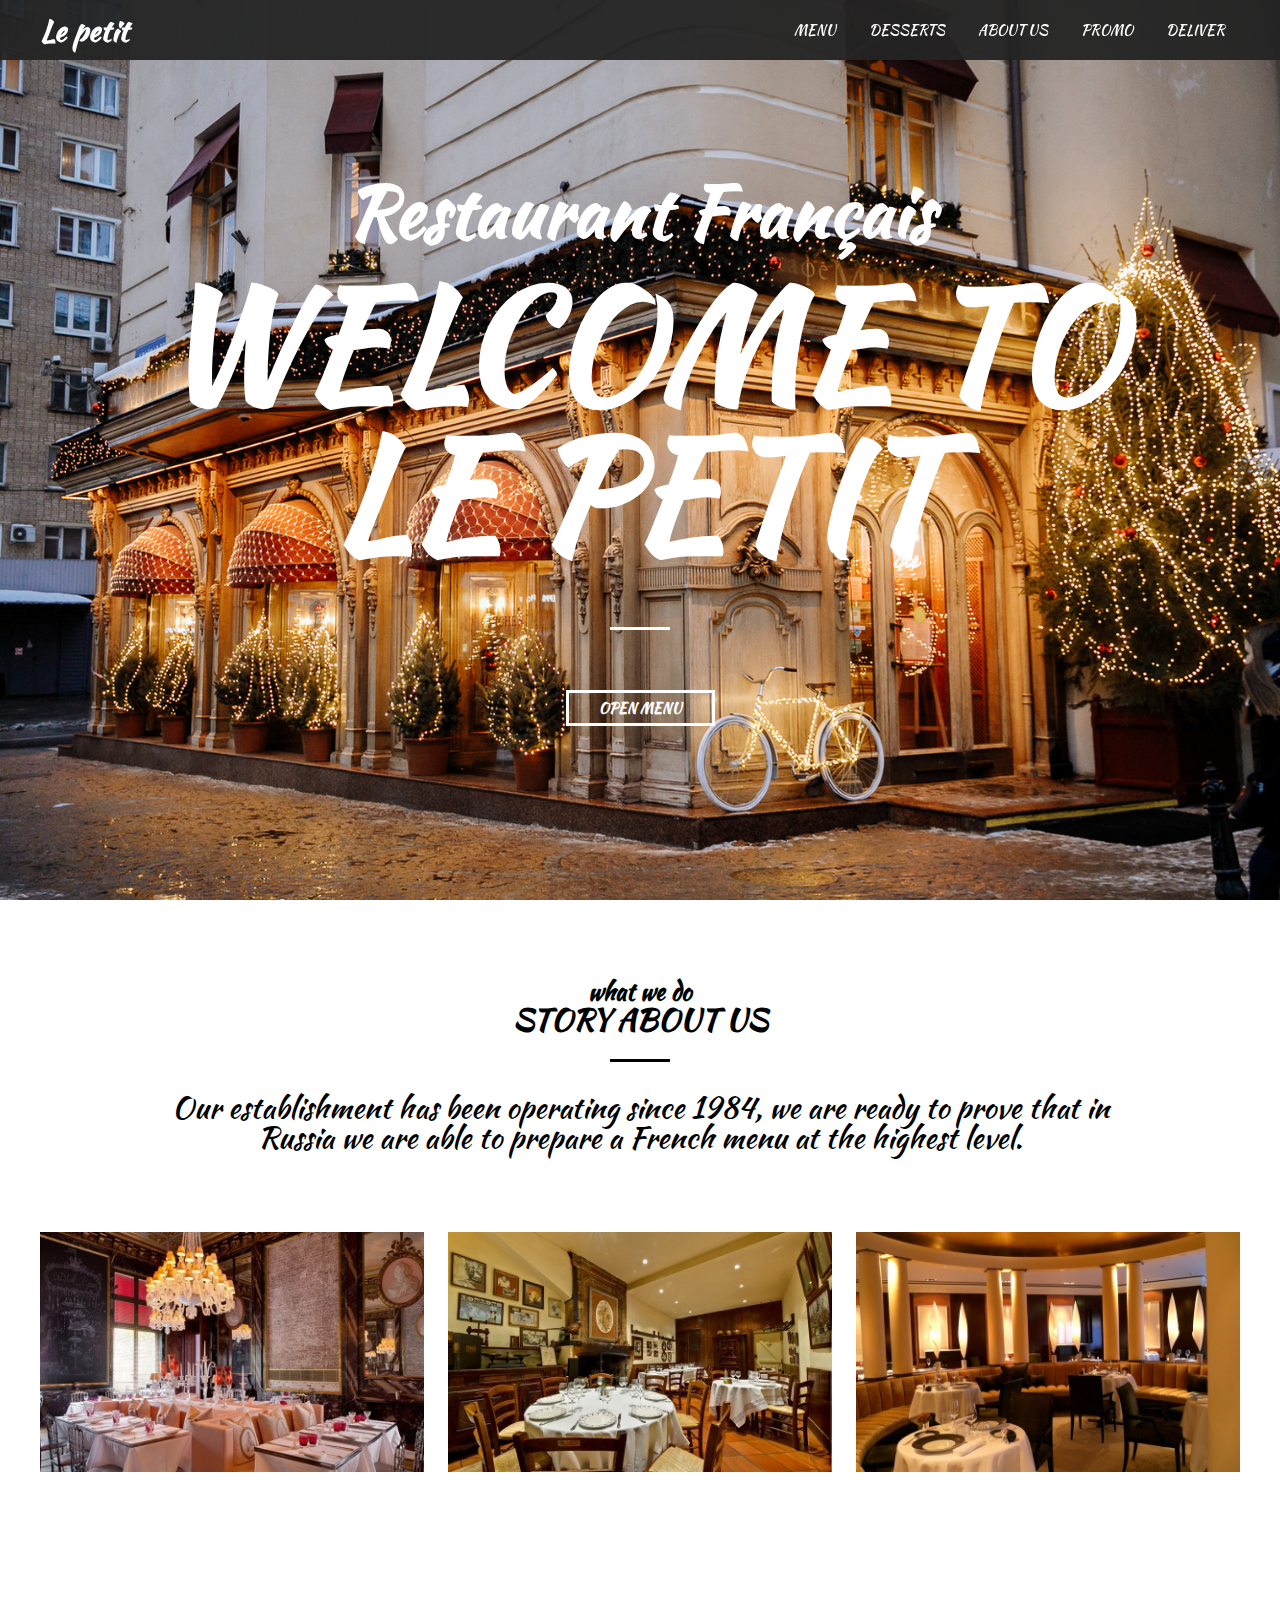
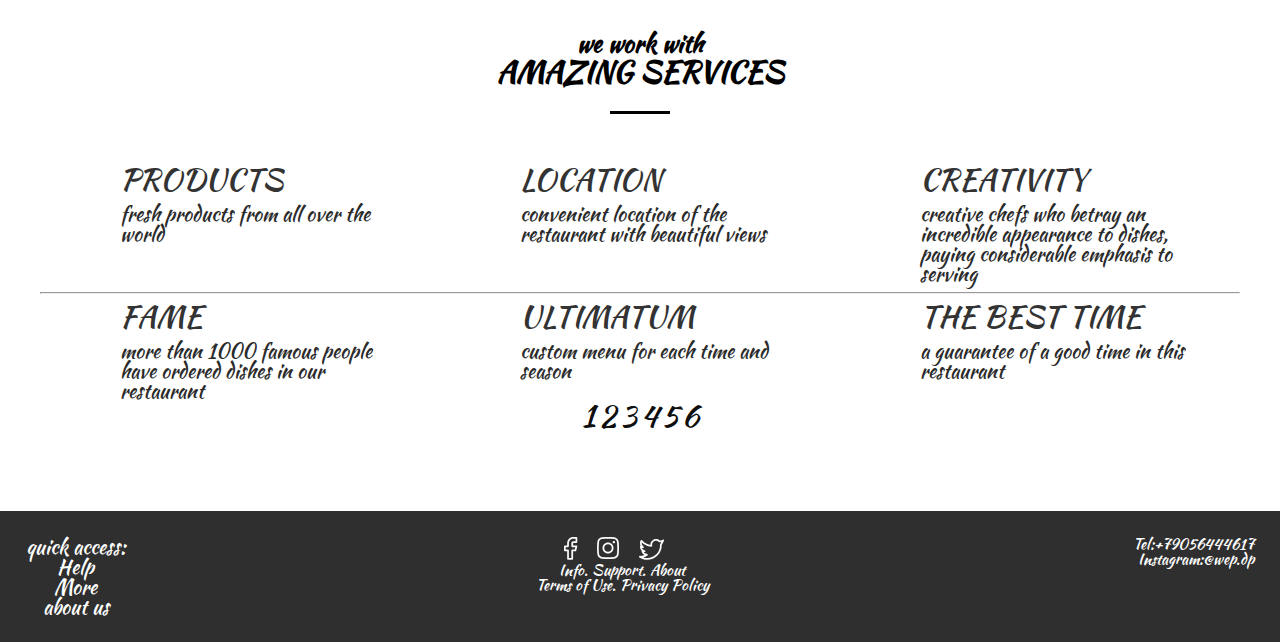
<file: index.html>
<!DOCTYPE html>
<html lang="en">

<head>
    <meta charset="UTF-8">
    <meta http-equiv="X-UA-Compatible" content="IE=edge">
    <meta name="viewport" content="width=device-width, initial-scale=1.0">
    <link rel="stylesheet" href="assets/css/style.css">
    <link href="https://fonts.googleapis.com/css2?family=Audiowide&family=DM+Mono&family=Kaushan+Script&display=swap"
        rel="stylesheet">
    <link rel="icon" href="assets/img/1.png" type="image/png" sizes="16x16">
    </link>
    <title>Le petit</title>
</head>

<body>

    <header class="header">
        <div class="container">
            <div class="header__inner">
                <a class="header__logo" href="index.html">Le petit</a>
                <nav class="nav">
                    <a class="nav__link" href="assets/2 list/list2.html">Menu</a>
                    <a class="nav__link" href="assets/3 list/list3.html">Desserts</a>
                    <a class="nav__link" href="#a1">About us</a>
                    <a class="nav__link" href="assets/5 list/list5.html">Promo</a>
                    <a class="nav__link" href="assets/6 list/list6.html">Deliver</a>
                </nav>
            </div>
        </div>
    </header>

    <div class="intro">
        <div class="container">
            <div class="intro__inner">
                <h2 class="intro__suptitle">Restaurant Français</h2>
                <h1 class="intro__title">welcome to Le petit</h1>
                <a class="btn" href="assets/2 list/list2.html">Open menu</a>
            </div>
        </div>
    </div>


    <section class="section" id="a1">
        <div class="container">

            <div class="section__header">
                <h3 class="section__suptitle">what we do</h3>
                <h2 class="section__title">story about us</h2>
                <div class="section_text">
                    <p>Our establishment has been operating since 1984, we are ready to prove that in Russia we are able
                        to prepare a French menu at the highest level.</p>
                </div>
            </div>
            <div class="about">
                <div class="about__item">
                    <div class="about__img background__1">
                        <img class="img__width" src="assets/img/img first list/3.jpg">
                    </div>
                    <div class="about__text">Français</div>
                </div>

                <div class="about__item">
                    <div class="about__img background__2">
                        <img class="img__width" src="assets/img/img first list/3.3.jpg">
                    </div>
                    <div class="about__text">Poland</div>
                </div>

                <div class="about__item">
                    <div class="about__img background__3">
                        <img class="img__width" src="assets/img/img first list/3.4.jpg">
                    </div>
                    <div class="about__text">Moscow</div>
                </div>
            </div>
        </div>
    </section>

    <script type="text/javascript" charset="utf-8" async
        src="https://api-maps.yandex.ru/services/constructor/1.0/js/?um=constructor%3A2cf1bc24a7b37ef13dcfccbd89580b5533dcd3e3be54fc84d2081146a85fd10a&amp;width=100%25&amp;height=488&amp;lang=ru_RU&amp;scroll=true"></script>




    <section class="section">
        <div class="container">

            <div class="section__header">
                <h3 class="section__suptitle">we work with</h3>
                <h2 class="section__title">amazing services</h2>
            </div>

            <div class="services">

                <div class="services__item">

                    <div class="services__title">Products</div>
                    <div class="services__text">fresh products from all over the world</div>
                </div>

                <div class="services__item">

                    <div class="services__title">Location</div>
                    <div class="services__text">convenient location of the restaurant with beautiful views</div>
                </div>
                <div class="services__item">

                    <div class="services__title">Creativity</div>
                    <div class="services__text">creative chefs who betray an incredible appearance to dishes, paying
                        considerable emphasis to serving</div>
                </div>
            </div>

            <hr>

            <div class="services">

                <div class="services__item">

                    <div class="services__title">Fame</div>
                    <div class="services__text">more than 1000 famous people have ordered dishes in our restaurant</div>
                </div>

                <div class="services__item">

                    <div class="services__title">Ultimatum</div>
                    <div class="services__text">custom menu for each time and season</div>
                </div>
                <div class="services__item">

                    <div class="services__title">The best time</div>
                    <div class="services__text">a guarantee of a good time in this restaurant</div>
                </div>
            </div>

            <div class="buttons_main">
                <a class="btn_main" href="../../index.html">1</a>
                <a class="btn_main" href="assets/2 list/list2.html">2</a>
                <a class="btn_main" href="assets/3 list/list3.html">3</a>
                <a class="btn_main" href="assets/4 list/list4.html">4</a>
                <a class="btn_main" href="assets/5 list/list5.html">5</a>
                <a class="btn_main" href="assets/6 list/list6.html">6</a>
            </div>

        </div>

    </section>


    <footer class="footer">
        <div class="footer__text">quick access:
            <div class="footer__dop__text">Help</div>
            <div class="footer__dop__text">More</div>
            <div class="footer__dop__text">about us</div>
        </div>
        <div class="footer__icons">
            <div class="footer__icons"><img src="assets/img/icons footer/Icon.svg" alt=""></div>
            <div class="footer__icons"><img src="assets/img/icons footer/Icon_1.svg" alt=""></div>
            <div class="footer__icons"><img src="assets/img/icons footer/Icon_2.svg" alt=""></div>
            <div class="footer__link">Info. Support. About</div>
            <div class="footer__link">Terms of Use. Privacy Policy</div>
        </div>
        <div class="footer__links">
            <div class="footer__links">Tel:+79056444617</div>
            <div class="footer__links">Instagram:@wep.dp</div>
        </div>

    </footer>



    <script src="add.js"></script>
</body>

</html>
</file>
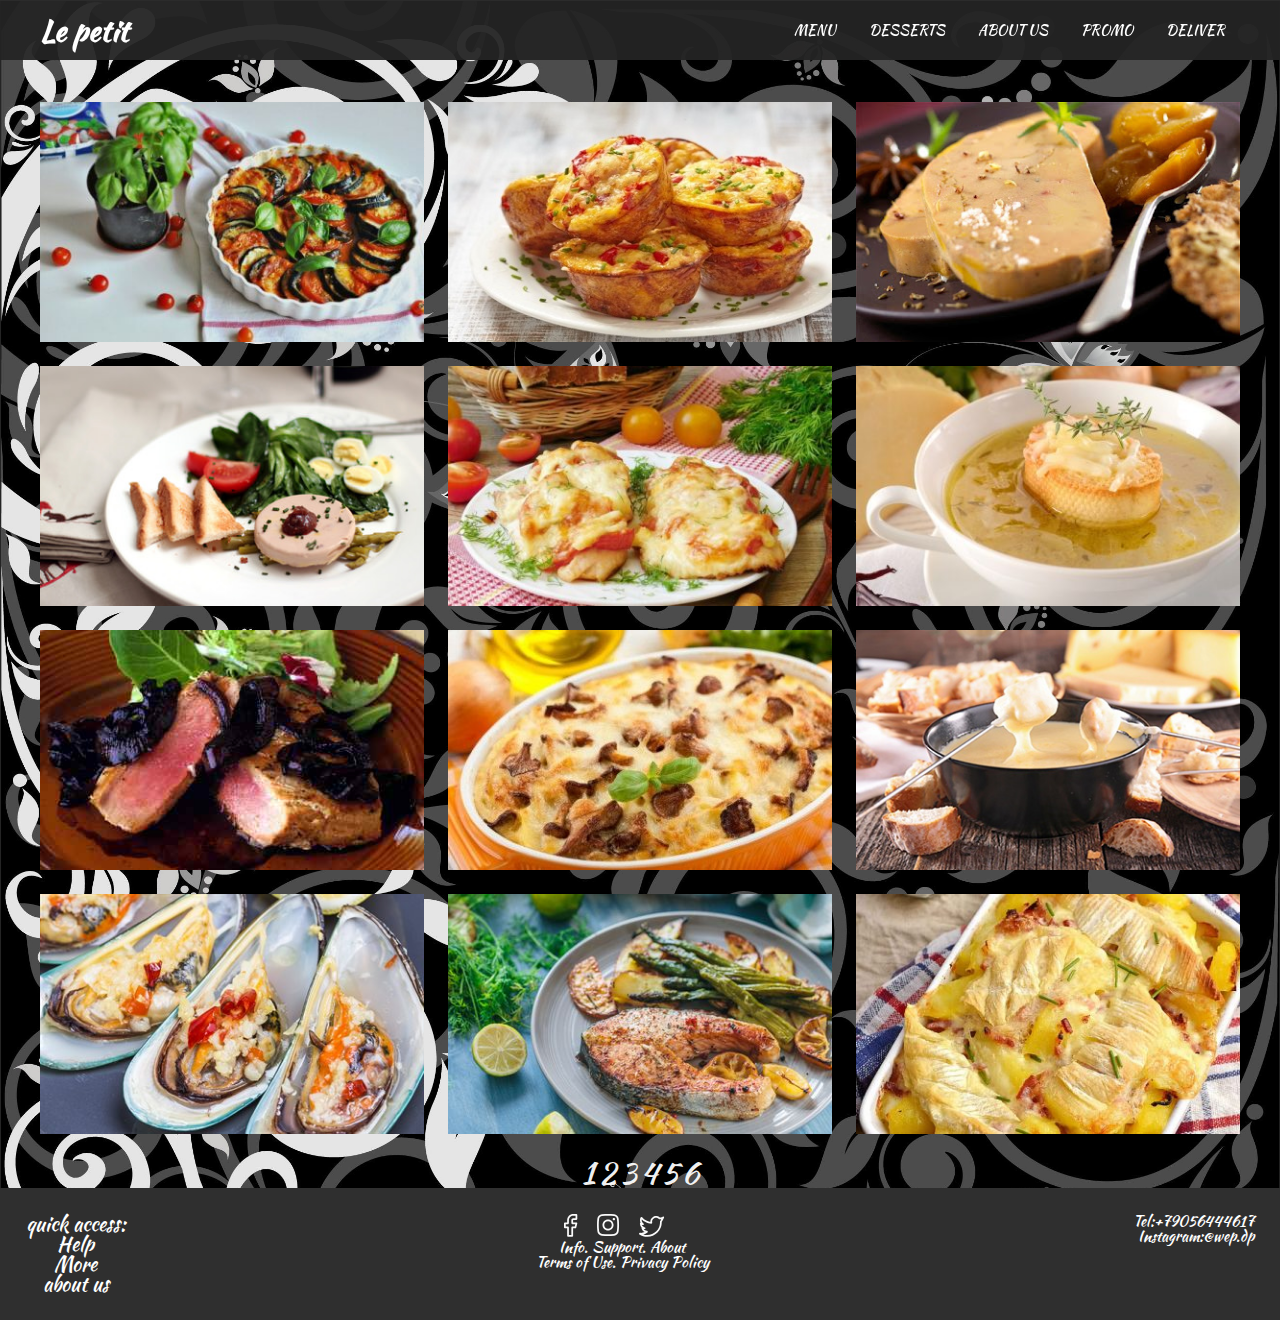
<file: assets/2 list/list2.html>
<!DOCTYPE html>
<html lang="en">

<head>
    <link rel="stylesheet" href="style.css">
    <meta charset="UTF-8">
    <meta http-equiv="X-UA-Compatible" content="IE=edge">
    <meta name="viewport" content="width=device-width, initial-scale=1.0">
    <title>Le petit</title>
    <link href="https://fonts.googleapis.com/css2?family=Audiowide&family=DM+Mono&family=Kaushan+Script&display=swap"
        rel="stylesheet">
</head>

<body>


    <header class="header">
        <div class="container">
            <div class="header__inner">
                <a class="header__logo" href="../../index.html">Le petit</a>
                <nav class="nav">
                    <a class="nav__link" href="../2 list/list2.html">Menu</a>
                    <a class="nav__link" href="../3 list/list3.html">Desserts</a>
                    <a class="nav__link" href="#">About us</a>
                    <a class="nav__link" href="../5 list/list5.html">Promo</a>
                    <a class="nav__link" href="../6 list/list6.html">Deliver</a>
                </nav>
            </div>
        </div>
    </header>




    <div class="intro__img">
        <div class="container">
            <div class="about">
                <div class="about__item">
                    <div class="about__img background__1">
                        <img class="img__width" src="img/menu/1.1.jpg">
                    </div>
                    <div class="about__text">Ratatuy 15$</div>
                </div>

                <div class="about__item">
                    <div class="about__img background__2">
                        <img class="img__width" src="img/menu/1.2.jpg">
                    </div>
                    <div class="about__text">Trotolette 20$</div>
                </div>

                <div class="about__item">
                    <div class="about__img background__3">
                        <img class="img__width" src="img/menu/1.3.jpg">
                    </div>
                    <div class="about__text">Fuagra 17$</div>
                </div>
            </div>
        </div>



        <div class="container">
            <div class="about">
                <div class="about__item">
                    <div class="about__img background__1">
                        <img class="img__width" src="img/menu/2.1.jpg">
                    </div>
                    <div class="about__text">A dish from the chef 25$</div>
                </div>

                <div class="about__item">
                    <div class="about__img background__2">
                        <img class="img__width" src="img/menu/2.2.jpg">
                    </div>
                    <div class="about__text">Pitsa 20$</div>
                </div>

                <div class="about__item">
                    <div class="about__img background__3">
                        <img class="img__width" src="img/menu/2.3.jpg">
                    </div>
                    <div class="about__text">Soup 10$</div>
                </div>
            </div>
        </div>



        <div class="container">
            <div class="about">
                <div class="about__item">
                    <div class="about__img background__1">
                        <img class="img__width" src="img/menu/3.1.jpg">
                    </div>
                    <div class="about__text">baked duck 30$</div>
                </div>

                <div class="about__item">
                    <div class="about__img background__2">
                        <img class="img__width" src="img/menu/3.2.jpg">
                    </div>
                    <div class="about__text">lasagna with mushrooms 40$</div>
                </div>

                <div class="about__item">
                    <div class="about__img background__3">
                        <img class="img__width" src="img/menu/3.3.jpg">
                    </div>
                    <div class="about__text">five cheeses with baguette 20$</div>
                </div>
            </div>
        </div>


        <div class="container">
            <div class="about">
                <div class="about__item">
                    <div class="about__img background__1">
                        <img class="img__width" src="img/menu/4.1.jpg">
                    </div>
                    <div class="about__text">baked oyster 15$</div>
                </div>

                <div class="about__item">
                    <div class="about__img background__2">
                        <img class="img__width" src="img/menu/4.2.jpg">
                    </div>
                    <div class="about__text">baked fish with asparagus 20$</div>
                </div>

                <div class="about__item">
                    <div class="about__img background__3">
                        <img class="img__width" src="img/menu/4.3.jpg">
                    </div>
                    <div class="about__text">baked fish with potatoes 17$</div>
                </div>
            </div>
            <div class="buttons">
                <a class="btn" href="../../index.html">1</a>
                <a class="btn" href="list2.html">2</a>
                <a class="btn" href="../3 list/list3.html">3</a>
                <a class="btn" href="../4 list/list4.html">4</a>
                <a class="btn" href="../5 list/list5.html">5</a>
                <a class="btn" href="../6 list/list6.html">6</a>
            </div>
        </div>


    </div>


    <footer class="footer">
        <div class="footer__text">quick access:
            <div class="footer__dop__text">Help</div>
            <div class="footer__dop__text">More</div>
            <div class="footer__dop__text">about us</div>
        </div>
        <div class="footer__icons">
            <div class="footer__icons"><img src="../img/icons footer/Icon.svg" alt=""></div>
            <div class="footer__icons"><img src="../img/icons footer/Icon_1.svg" alt=""></div>
            <div class="footer__icons"><img src="../img/icons footer/Icon_2.svg" alt=""></div>
            <div class="footer__link">Info. Support. About</div>
            <div class="footer__link">Terms of Use. Privacy Policy</div>
        </div>
        <div class="footer__links">
            <div class="footer__links">Tel:+79056444617</div>
            <div class="footer__links">Instagram:@wep.dp</div>
        </div>

    </footer>





































</body>

</html>
</file>
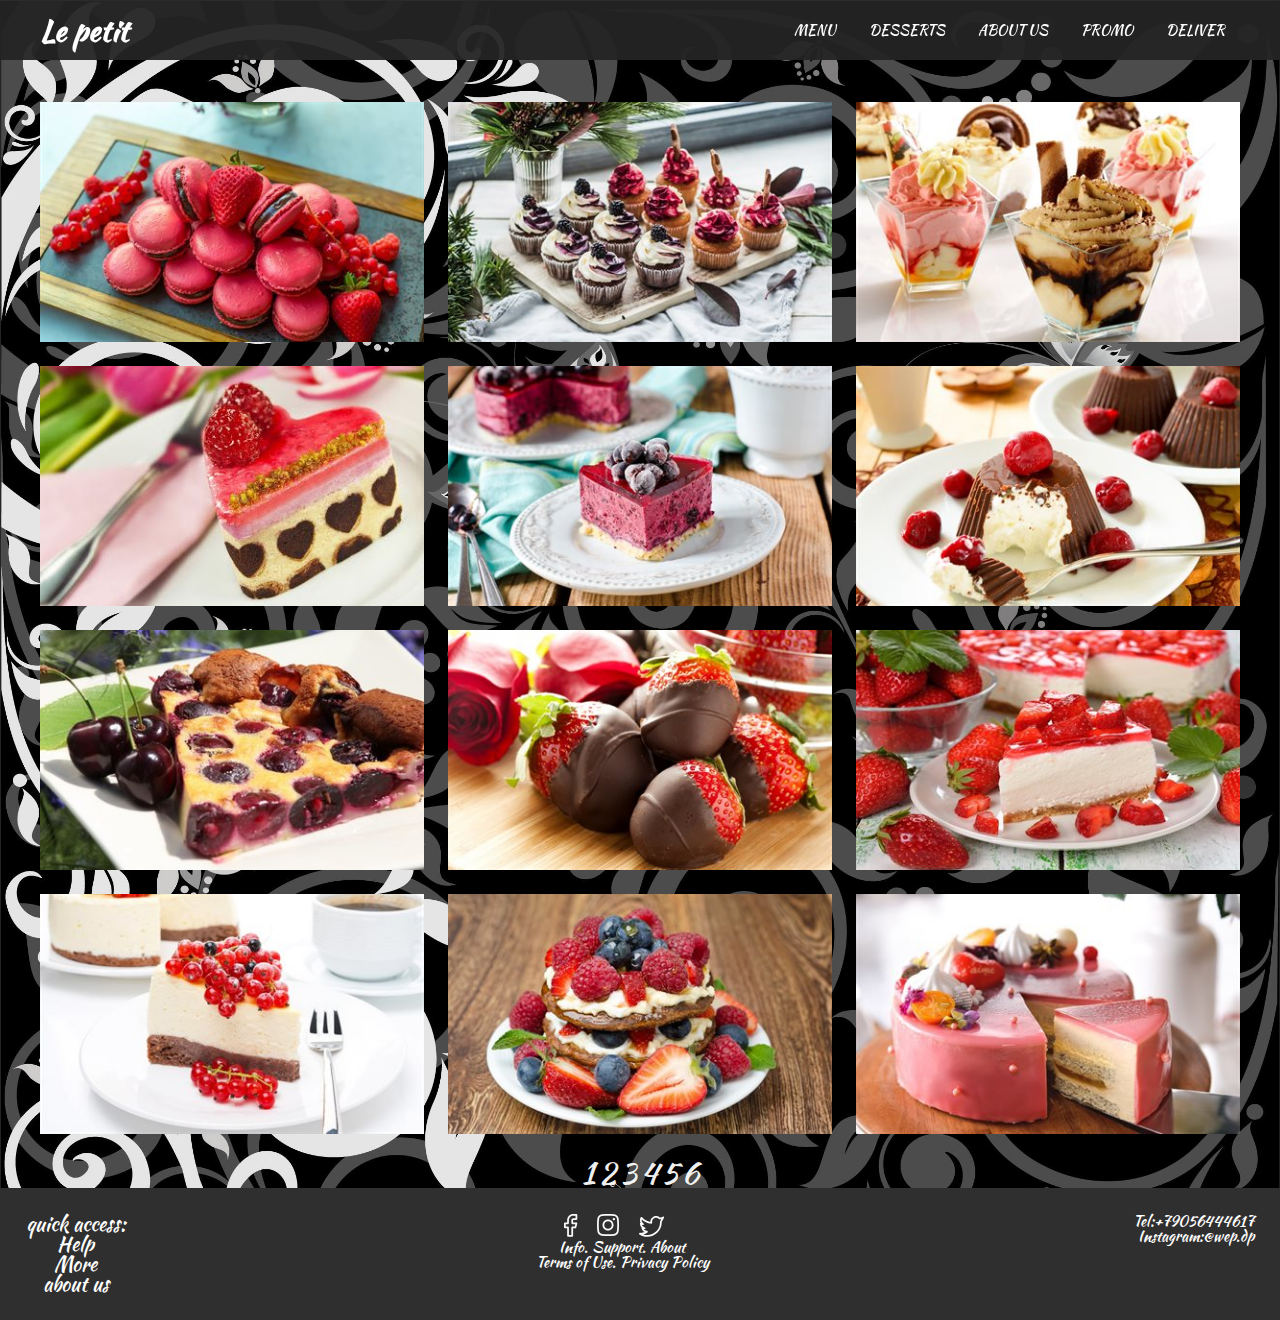
<file: assets/3 list/list3.html>
<!DOCTYPE html>
<html lang="en">

<head>
    <link rel="stylesheet" href="style.css">
    <meta charset="UTF-8">
    <meta http-equiv="X-UA-Compatible" content="IE=edge">
    <meta name="viewport" content="width=device-width, initial-scale=1.0">
    <title>Le petit</title>
    <link href="https://fonts.googleapis.com/css2?family=Audiowide&family=DM+Mono&family=Kaushan+Script&display=swap"
        rel="stylesheet">
</head>

<body>

    <header class="header">
        <div class="container">
            <div class="header__inner">
                <a class="header__logo" href="../../index.html">Le petit</a>
                <nav class="nav">
                    <a class="nav__link" href="../2 list/list2.html">Menu</a>
                    <a class="nav__link" href="list3.html">Desserts</a>
                    <a class="nav__link" href="#">About us</a>
                    <a class="nav__link" href="../5 list/list5.html">Promo</a>
                    <a class="nav__link" href="../6 list/list6.html">Deliver</a>
                </nav>
            </div>
        </div>
    </header>

    <div class="intro__img">
        <div class="container">
            <div class="about">
                <div class="about__item">
                    <div class="about__img background__1">
                        <img class="img__width" src="img/menu/1.1.jpg">
                    </div>
                    <div class="about__text">macaroons 5$</div>
                </div>

                <div class="about__item">
                    <div class="about__img background__2">
                        <img class="img__width" src="img/menu/1.2.jpg">
                    </div>
                    <div class="about__text">cupcakes 10$</div>
                </div>

                <div class="about__item">
                    <div class="about__img background__3">
                        <img class="img__width" src="img/menu/1.3.jpg">
                    </div>
                    <div class="about__text">ice cream 17$</div>
                </div>
            </div>
        </div>



        <div class="container">
            <div class="about">
                <div class="about__item">
                    <div class="about__img background__1">
                        <img class="img__width" src="img/menu/2.1.jpg">
                    </div>
                    <div class="about__text">mousse cake in the shape of a heart 50$</div>
                </div>

                <div class="about__item">
                    <div class="about__img background__2">
                        <img class="img__width" src="img/menu/2.2.jpg">
                    </div>
                    <div class="about__text">berry cake 25$</div>
                </div>

                <div class="about__item">
                    <div class="about__img background__3">
                        <img class="img__width" src="img/menu/2.3.jpg">
                    </div>
                    <div class="about__text">chocolate mousse cake 35$</div>
                </div>
            </div>
        </div>



        <div class="container">
            <div class="about">
                <div class="about__item">
                    <div class="about__img background__1">
                        <img class="img__width" src="img/menu/3.1.jpg">
                    </div>
                    <div class="about__text">cherry pie 20$</div>
                </div>

                <div class="about__item">
                    <div class="about__img background__2">
                        <img class="img__width" src="img/menu/3.2.jpg">
                    </div>
                    <div class="about__text">chocolate-covered strawberries 15$</div>
                </div>

                <div class="about__item">
                    <div class="about__img background__3">
                        <img class="img__width" src="img/menu/3.3.jpg">
                    </div>
                    <div class="about__text">mousse strawberry cake 40$</div>
                </div>
            </div>
        </div>


        <div class="container">
            <div class="about">
                <div class="about__item">
                    <div class="about__img background__1">
                        <img class="img__width" src="img/menu/4.1.jpg">
                    </div>
                    <div class="about__text">mousse cake with currants 40$</div>
                </div>

                <div class="about__item">
                    <div class="about__img background__2">
                        <img class="img__width" src="img/menu/4.2.jpg">
                    </div>
                    <div class="about__text">pancakes with berries 20$</div>
                </div>

                <div class="about__item">
                    <div class="about__img background__3">
                        <img class="img__width" src="img/menu/4.3.jpg">
                    </div>
                    <div class="about__text">cake from the chef 57$</div>
                </div>
            </div>
            <div class="buttons">
                <a class="btn" href="../../index.html">1</a>
                <a class="btn" href="../2 list/list2.html">2</a>
                <a class="btn" href="list3.html">3</a>
                <a class="btn" href="../4 list/list4.html">4</a>
                <a class="btn" href="../5 list/list5.html">5</a>
                <a class="btn" href="../6 list/list6.html">6</a>
            </div>
        </div>
    </div>
    <footer class="footer">
        <div class="footer__text">quick access:
            <div class="footer__dop__text">Help</div>
            <div class="footer__dop__text">More</div>
            <div class="footer__dop__text">about us</div>
        </div>
        <div class="footer__icons">
            <div class="footer__icons"><img src="../img/icons footer/Icon.svg" alt=""></div>
            <div class="footer__icons"><img src="../img/icons footer/Icon_1.svg" alt=""></div>
            <div class="footer__icons"><img src="../img/icons footer/Icon_2.svg" alt=""></div>
            <div class="footer__link">Info. Support. About</div>
            <div class="footer__link">Terms of Use. Privacy Policy</div>
        </div>
        <div class="footer__links">
            <div class="footer__links">Tel:+79056444617</div>
            <div class="footer__links">Instagram:@wep.dp</div>
        </div>

    </footer>
</file>
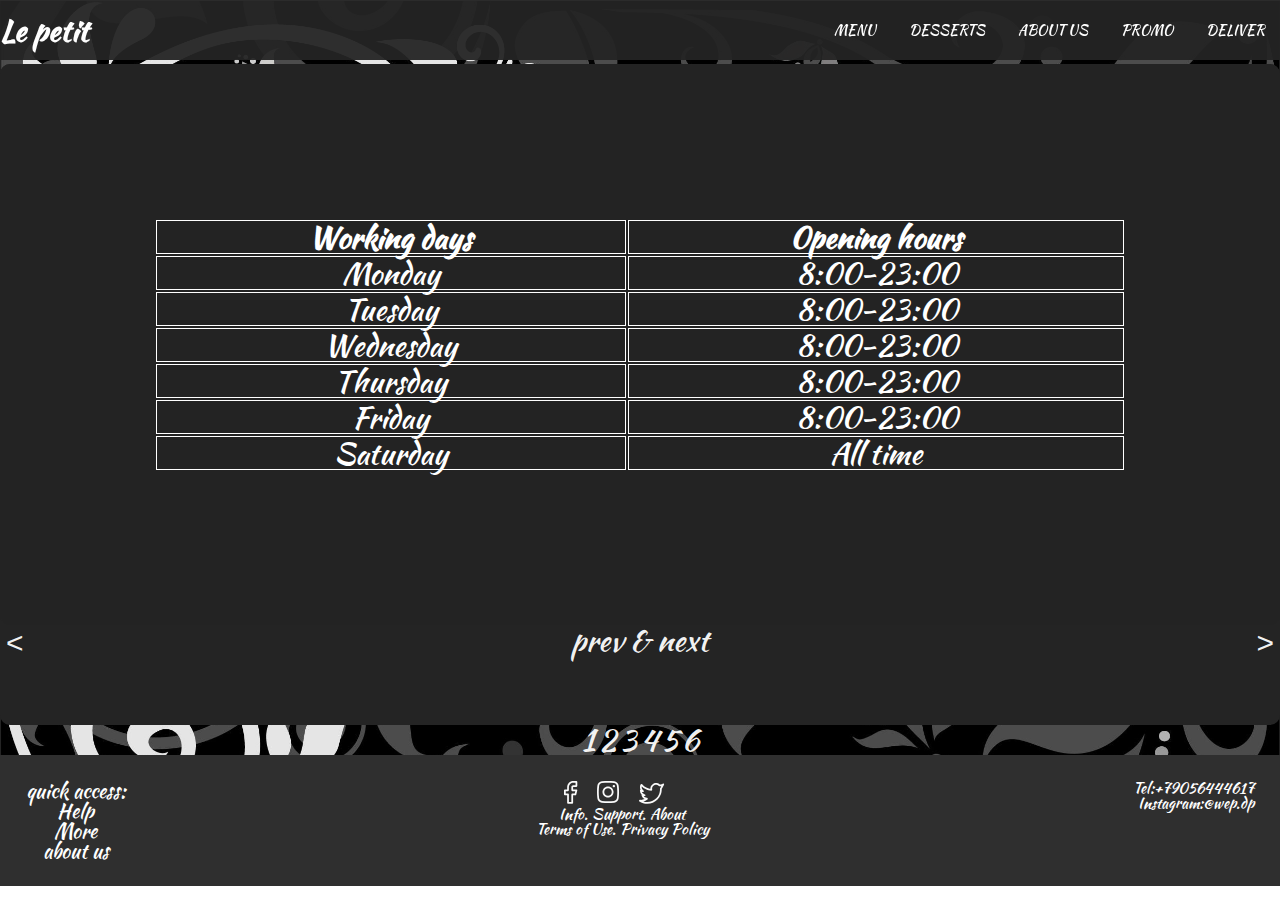
<file: assets/4 list/list4.html>
<!DOCTYPE html>
<html lang="en">

<head>
    <meta charset="UTF-8">
    <meta http-equiv="X-UA-Compatible" content="IE=edge">
    <meta name="viewport" content="width=device-width, initial-scale=1.0">
    <link rel="stylesheet" href="style.css">
    <link href="https://fonts.googleapis.com/css2?family=Audiowide&family=DM+Mono&family=Kaushan+Script&display=swap"
        rel="stylesheet">
    <link rel="icon" href="assets/img/1.png" type="image/png" sizes="16x16">
    </link>
    <title>Le petit</title>
</head>

<body>

    <header class="header">
        <div class="container">
            <div class="header__inner">
                <a class="header__logo" href="index.html">Le petit</a>
                <nav class="nav">
                    <a class="nav__link" href="../2 list/list2.html">Menu</a>
                    <a class="nav__link" href="../3 list/list3.html">Desserts</a>
                    <a class="nav__link" href="#a1">About us</a>
                    <a class="nav__link" href="../5 list/list5.html">Promo</a>
                    <a class="nav__link" href="../6 list/list6.html">Deliver</a>
                </nav>
            </div>
        </div>
    </header>

    <div class="intro__img">
        <div class="container padding">
            <div class="wrapper">
                <div class="slider-container">
                    <div class="slider-track">
                        <div class="slider-item">
                            <div class="table-info">
                                <table class="table">
                                    <tr>
                                        <th class="table-text">Working days</th>
                                        <th class="table-text">0pening hours</th>
                                    </tr>
                                    <tr>
                                        <td class="table-text">Monday</td>
                                        <td class="table-text">8:00-23:00</td>
                                    </tr>
                                    <tr>
                                        <td class="table-text">Tuesday</td>
                                        <td class="table-text">8:00-23:00</td>
                                    </tr>
                                    <tr>
                                        <td class="table-text">Wednesday</td>
                                        <td class="table-text">8:00-23:00</td>
                                    </tr>
                                    <tr>
                                        <td class="table-text">Thursday</td>
                                        <td class="table-text">8:00-23:00</td>
                                    </tr>
                                    <tr>
                                        <td class="table-text">Friday</td>
                                        <td class="table-text">8:00-23:00</td>
                                    </tr>
                                    <tr>
                                        <td class="table-text">Saturday</td>
                                        <td class="table-text">All time</td>
                                    </tr>
                                </table>
                            </div>
                        </div>
                        <div class="slider-item">
                            <div class="table-info">
                                <table class="table">
                                    <tr>
                                        <th class="table-text">Daily menu</th>
                                        <th class="table-text">Evening menu</th>
                                    </tr>
                                    <tr>
                                        <td class="table-text">8:00-12:00</td>
                                        <td class="table-text">12:00-23:00</td>
                                    </tr>
                                    <tr>
                                        <td class="table-text">8:00-12:00</td>
                                        <td class="table-text">12:00-23:00</td>
                                    </tr>
                                    <tr>
                                        <td class="table-text">8:00-12:00</td>
                                        <td class="table-text">12:00-23:00</td>
                                    </tr>
                                    <tr>
                                        <td class="table-text">8:00-12:00</td>
                                        <td class="table-text">12:00-23:00</td>
                                    </tr>
                                    <tr>
                                        <td class="table-text">8:00-12:00</td>
                                        <td class="table-text">12:00-23:00</td>
                                    </tr>
                                    <tr>
                                        <td class="table-text">All menu</td>
                                        <td class="table-text">All menu</td>
                                    </tr>
                                </table>
                            </div>
                        </div>
                    </div>
                    <div class="slider-buttons">
                        <button class="btn-prev"><</button>
                        <div class="btn-txt">prev & next</div>
                        <button class="btn-next">></button>
                    </div>
                </div>
            </div>
        </div>
        <div class="buttons">
            <a class="btn" href="../../index.html">1</a>
            <a class="btn" href="../2 list/list2.html">2</a>
            <a class="btn" href="../3 list/list3.html">3</a>
            <a class="btn" href="list4.html">4</a>
            <a class="btn" href="../5 list/list5.html">5</a>
            <a class="btn" href="../6 list/list6.html">6</a>
        </div>
    </div>

    <footer class="footer">
        <div class="footer__text">quick access:
            <div class="footer__dop__text">Help</div>
            <div class="footer__dop__text">More</div>
            <div class="footer__dop__text">about us</div>
        </div>
        <div class="footer__icons">
            <div class="footer__icons"><img src="../img/icons footer/Icon.svg" alt=""></div>
            <div class="footer__icons"><img src="../img/icons footer/Icon_1.svg" alt=""></div>
            <div class="footer__icons"><img src="../img/icons footer/Icon_2.svg" alt=""></div>
            <div class="footer__link">Info. Support. About</div>
            <div class="footer__link">Terms of Use. Privacy Policy</div>
        </div>
        <div class="footer__links">
            <div class="footer__links">Tel:+79056444617</div>
            <div class="footer__links">Instagram:@wep.dp</div>
        </div>

    </footer>




    <script src="add.js"></script>
</body>

</html>
</file>
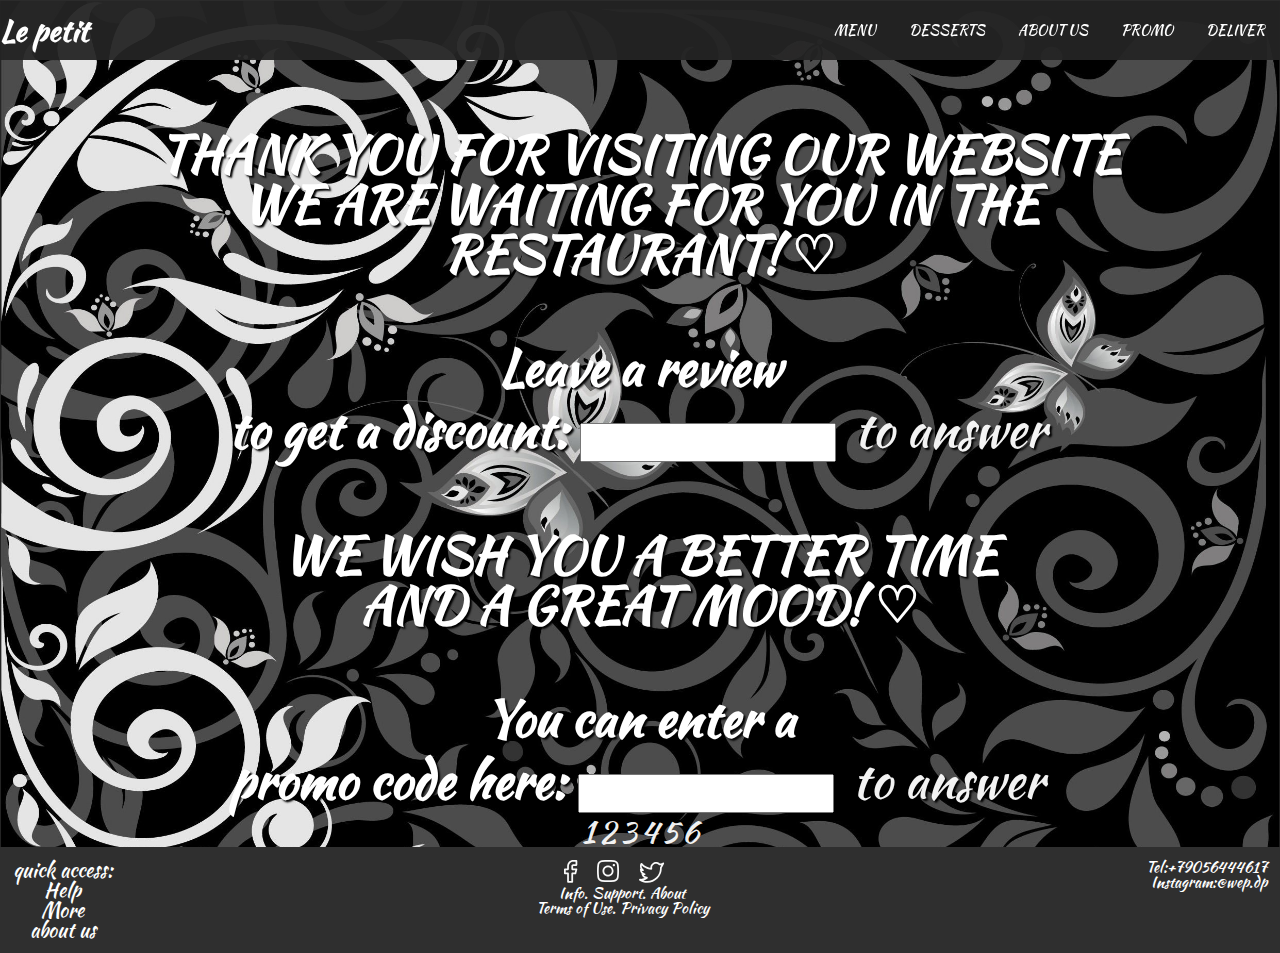
<file: assets/5 list/list5.html>
<!DOCTYPE html>
<html lang="en">

<head>
    <meta charset="UTF-8">
    <meta http-equiv="X-UA-Compatible" content="IE=edge">
    <meta name="viewport" content="width=device-width, initial-scale=1.0">
    <link rel="stylesheet" href="style.css">
    <link href="https://fonts.googleapis.com/css2?family=Audiowide&family=DM+Mono&family=Kaushan+Script&display=swap"
        rel="stylesheet">
    <link rel="icon" href="assets/img/1.png" type="image/png" sizes="16x16">
    </link>
    <title>Le petit</title>
</head>

<body>

    <header class="header">
        <div class="container">
            <div class="header__inner">
                <a class="header__logo" href="index.html">Le petit</a>
                <nav class="nav">
                    <a class="nav__link" href="../2 list/list2.html">Menu</a>
                    <a class="nav__link" href="../3 list/list3.html">Desserts</a>
                    <a class="nav__link" href="#a1">About us</a>
                    <a class="nav__link" href="../5 list/list5.html">Promo</a>
                    <a class="nav__link" href="../6 list/list6.html">Deliver</a>
                </nav>
            </div>
        </div>
    </header>


    <div class="intro__img">
        <div class="intro">
            <div class="container">
                <div class="intro__inner">
                    <h1 class="intro__title">thank you for visiting our website <br> we are waiting for you in the restaurant! ♡ </h1>
                </div>
            </div>
        </div>
        <div class="container">
            <h1 class="input"> Leave a review <br> to get a discount: <input class="input_style" type="text" id="inp1">
                <button class="btn" onclick="inp2()">to answer</button>
            </h1>
        </div>
        <div class="intro">
            <div class="container">
                <div class="intro__inner">
                    <h1 class="intro__title">We wish you a better time <br> and a great mood! ♡ </h1>
                </div>
            </div>
        </div>
        <div class="container">
            <h1 class="input2"> You can enter a <br> promo code here: <input class="input_style" type="text" id="inp3">
                <button class="btn2" onclick="inp4()">to answer</button>
            </h1>
        </div>
        <div class="buttons">
            <a class="btn3" href="../../index.html">1</a>
            <a class="btn3" href="../2 list/list2.html">2</a>
            <a class="btn3" href="../3 list/list3.html">3</a>
            <a class="btn3" href="../4 list/list4.html">4</a>
            <a class="btn3" href="list5.html">5</a>
            <a class="btn3" href="../6 list/list6.html">6</a>
        </div>
    </div>

    <footer class="footer">
        <div class="footer__text">quick access:
            <div class="footer__dop__text">Help</div>
            <div class="footer__dop__text">More</div>
            <div class="footer__dop__text">about us</div>
        </div>
        <div class="footer__icons">
            <div class="footer__icons"><img src="../img/icons footer/Icon.svg" alt=""></div>
            <div class="footer__icons"><img src="../img/icons footer/Icon_1.svg" alt=""></div>
            <div class="footer__icons"><img src="../img/icons footer/Icon_2.svg" alt=""></div>
            <div class="footer__link">Info. Support. About</div>
            <div class="footer__link">Terms of Use. Privacy Policy</div>
        </div>
        <div class="footer__links">
            <div class="footer__links">Tel:+79056444617</div>
            <div class="footer__links">Instagram:@wep.dp</div>
        </div>

    </footer>







    <script src="add.js"></script>

</body>
</file>
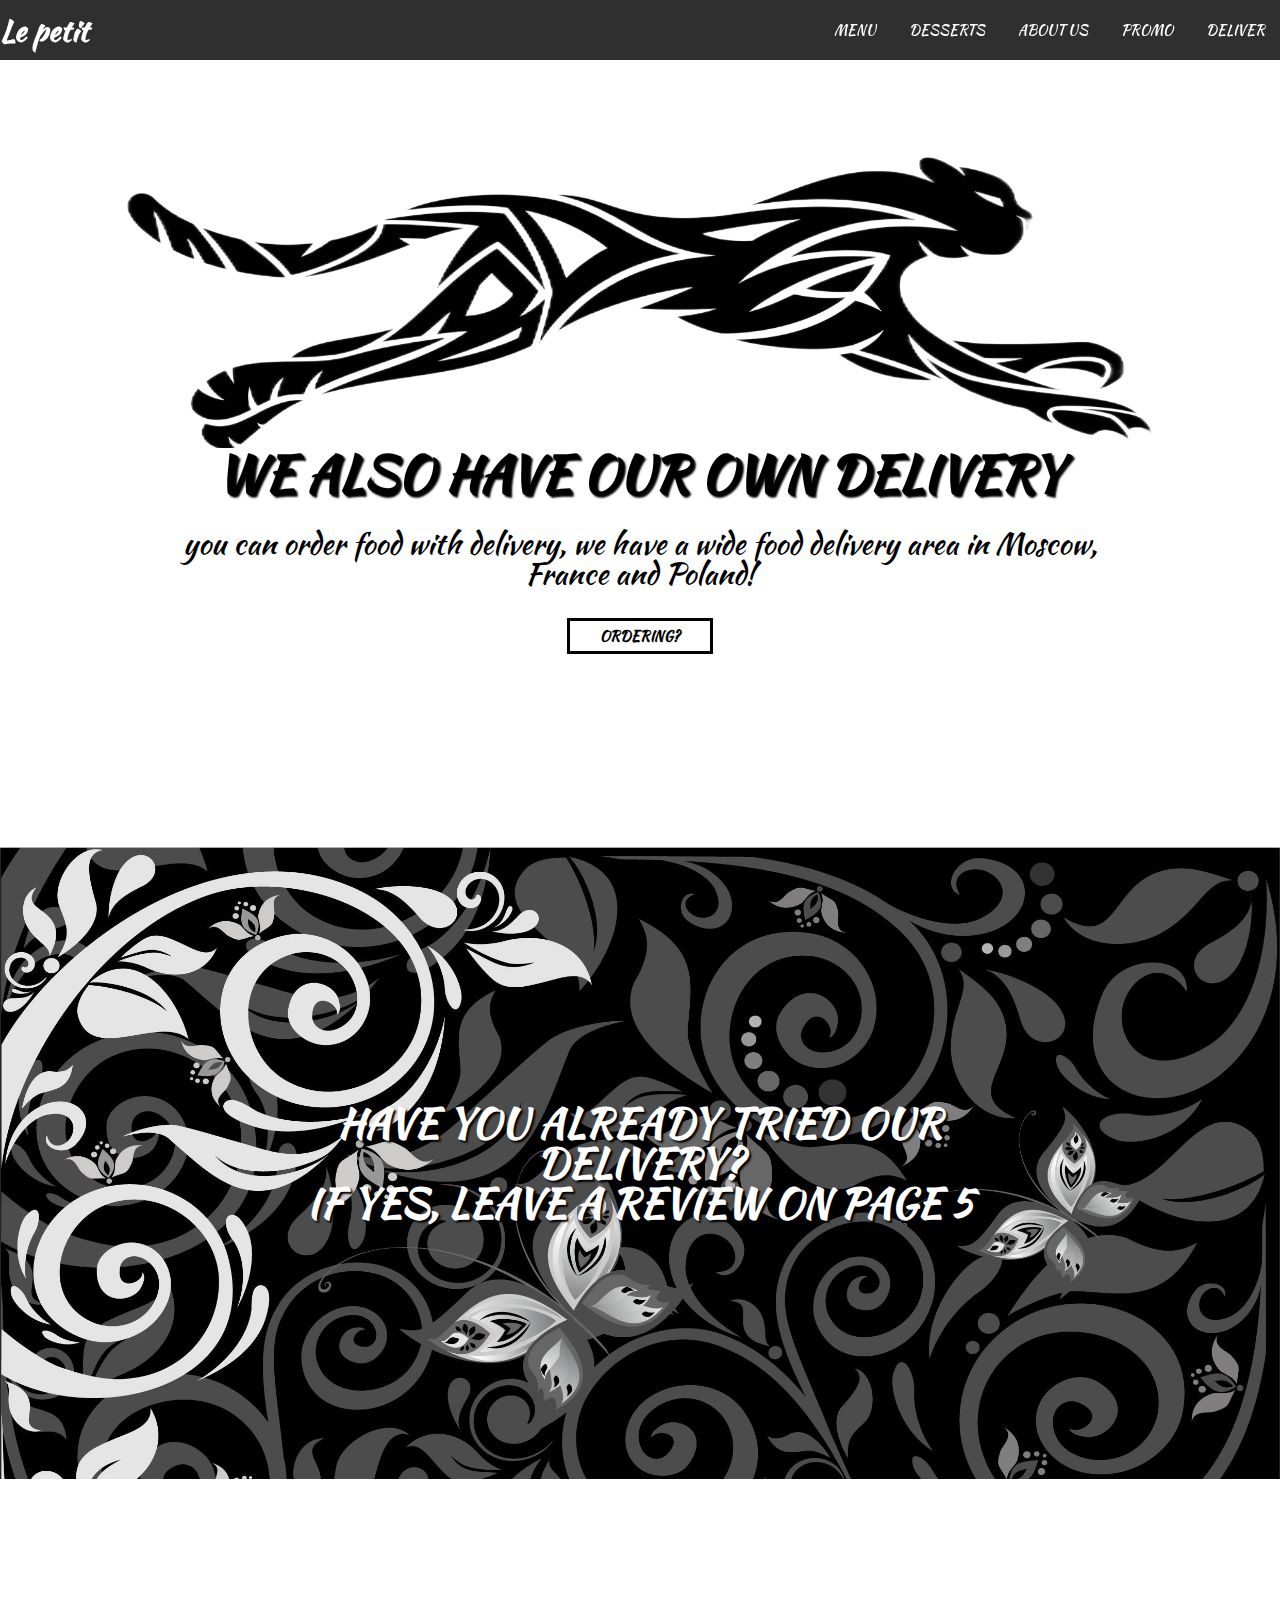
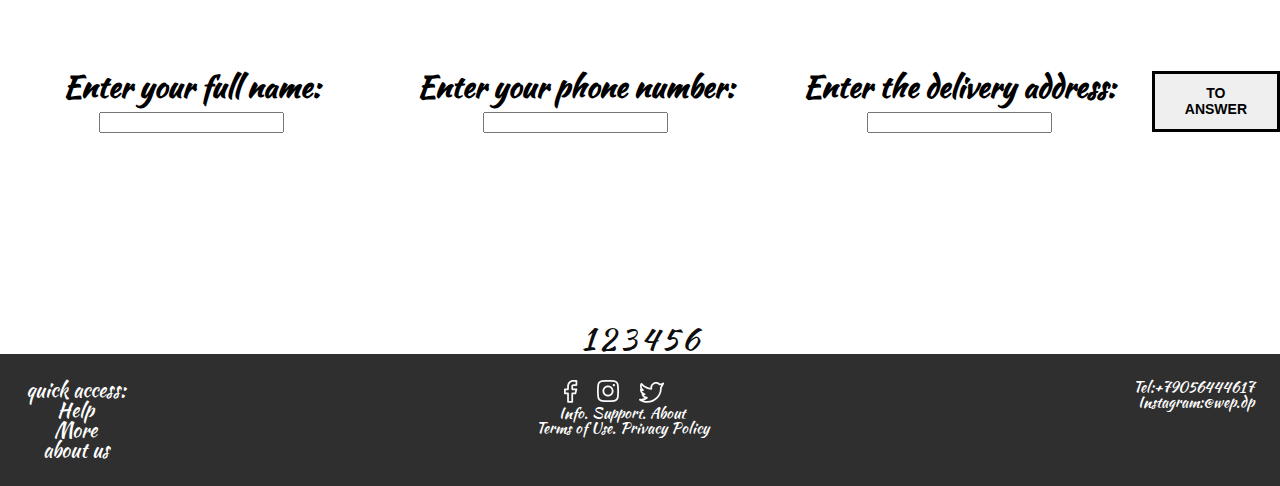
<file: assets/6 list/list6.html>
<!DOCTYPE html>
<html lang="en">

<head>
    <meta charset="UTF-8">
    <meta http-equiv="X-UA-Compatible" content="IE=edge">
    <meta name="viewport" content="width=device-width, initial-scale=1.0">
    <link rel="stylesheet" href="style.css">
    <link href="https://fonts.googleapis.com/css2?family=Audiowide&family=DM+Mono&family=Kaushan+Script&display=swap"
        rel="stylesheet">
    <link rel="icon" href="assets/img/1.png" type="image/png" sizes="16x16">
    </link>
    <title>Le petit</title>
</head>

<body>

    <header class="header">
        <div class="container">
            <div class="header__inner">
                <a class="header__logo" href="../../index.html">Le petit</a>
                <nav class="nav">
                    <a class="nav__link" href="../2 list/list2.html">Menu</a>
                    <a class="nav__link" href="../3 list/list3.html">Desserts</a>
                    <a class="nav__link" href="#a1">About us</a>
                    <a class="nav__link" href="../5 list/list5.html">Promo</a>
                    <a class="nav__link" href="../6 list/list6.html">Deliver</a>
                </nav>
            </div>
        </div>
    </header>

<section class="section"></section>

        <section id="a1">
            <div class="container">
                <div class="section__header">
                    <h2 class="section__title">we also have our own delivery</h2>
                    <div class="section_text">
                        <p>you can order food with delivery, we have a wide food delivery area in Moscow, France and
                            Poland!</p>
                        <a class="btn" href="#a2">ordering?</a>
                    </div>
                </div>
            </div>
        </section>


    <div class="intro__img_dop">
        <div class="intro">
            <div class="container">
                <div class="intro__inner_dop">
                    <h1 class="intro__title_dop">have you already tried our delivery? <br>
                        if yes, leave a review on page 5 </h1>
                </div>
            </div>
        </div>
    </div>







    <div class="info" id="a2">
        <div class="container">
            <h2 class="full__info"> Enter your full name:
                <input class="input_style" type="text" id="inp1">
            </h2>
        </div>
        <div class="container">
            <h2 class="full__info"> Enter your phone number:
                <input class="input_style" type="text" id="inp2">
            </h2>
        </div>
        <div class="container">
            <h2 class="full__info"> Enter the delivery address:
                <input class="input_style" type="text" id="inp3">
            </h2>
        </div>
        <button class="btn" onclick="deliver()">to answer</button>
    </div>


    <div class="buttons">
        <a class="btn3" href="../../index.html">1</a>
        <a class="btn3" href="../2 list/list2.html">2</a>
        <a class="btn3" href="../3 list/list3.html">3</a>
        <a class="btn3" href="../4 list/list4.html">4</a>
        <a class="btn3" href="../5 list/list5.html">5</a>
        <a class="btn3" href="list6.html">6</a>
    </div>


    <footer class="footer">
        <div class="footer__text">quick access:
            <div class="footer__dop__text">Help</div>
            <div class="footer__dop__text">More</div>
            <div class="footer__dop__text">about us</div>
        </div>
        <div class="footer__icons">
            <div class="footer__icons"><img src="../img/icons footer/Icon.svg" alt=""></div>
            <div class="footer__icons"><img src="../img/icons footer/Icon_1.svg" alt=""></div>
            <div class="footer__icons"><img src="../img/icons footer/Icon_2.svg" alt=""></div>
            <div class="footer__link">Info. Support. About</div>
            <div class="footer__link">Terms of Use. Privacy Policy</div>
        </div>
        <div class="footer__links">
            <div class="footer__links">Tel:+79056444617</div>
            <div class="footer__links">Instagram:@wep.dp</div>
        </div>

    </footer>

    <script src="add.js"></script>

</body>
</file>
<file: assets/css/style.css>
body {
    margin: 0;
    font-family: 'Kaushan Script', cursive;
    font-size: 15px;
    color: #fff;
    line-height: 1;
}

*,
*:before,
*:after {
    box-sizing: border-box;
}

h1, h2, h3, h4, h5, h6 {
    margin: 0;
}



body::-webkit-scrollbar {
    width: 9px; 
    
    }
    body::-webkit-scrollbar-track {
    background-color: rgba(0, 0, 0, 0.979);

    }
    body::-webkit-scrollbar-thumb {
    background: #9D9D9D;
    border-radius: 20px; 
    border: 3px solid #9D9D9D; 
    opacity: 0.7;
    }


/* container */

.container {
    width: 100%;

    max-width: 1200px;
    margin: 0 auto;
}


/* Header */

.header {
    background-color: rgba(36, 36, 36,0.95);
    padding-top: 15px;
    padding-bottom: 15px;
    width: 100%;
    position: fixed;
    left: 0;
    right: 0;
    top: 0;
    z-index: 100;
    text-align: center;
}

.header__inner {
    display: flex;
    justify-content: space-between;
    align-items: center;
}

.header__logo {
    font-size: 30px;
    font-weight: 700;
    color: #fff;
    text-decoration: none;
}

/* Nav */

.nav {
    font-size: 14px;
    text-transform: uppercase;
}

.nav__link {
    color: #fff;
    text-decoration: none;
    transition: .2s linear;
    display: inline-block;
    vertical-align: top;
    margin: 0 15px;
    position: relative;
}

.nav__link:after {
    content: "";
    display: block;
    width: 100%;
    height: 2px;
    background-color: #9D9D9D;
    position: absolute;
    top: 100%;
    left: 0;
    z-index: 1;
    opacity: 0;
    transition: opacity .2s linear;
}

.nav__link:hover {
    color: #9D9D9D;
}

.nav__link:hover:after {
    opacity: 1;
}

/* intro */

.intro {
    display: flex;
    flex-direction: column;
    justify-content: center;
    width: 100%;
    height: 100vh;
    background: url("../img/intro/1.jpg") center
    no-repeat;
    background-size: cover;
}

.intro__inner {
    width: 100%;
    max-width: 1000px;
    margin: 0 auto;
    text-align: center;
}
.intro__suptitle {
    margin-bottom: 20px;
    font-size: 72px;
    font-family: 'Kaushan Script',
     cursive;
}

.intro__title {
    font-size: 150px;
    font-weight: 700;
    text-transform: uppercase;
    line-height: 1;
}

.intro__title:after {
    content: "";
    width: 60px;
    height: 3px;
    background-color: #fff;
    display: block;
    margin: 60px auto;
}

 /* Button */

.btn {
    display: inline-block;
    vertical-align: top;
    border: 3px solid #fff;
    padding: 8px 30px;
    color: #fff;
    text-transform: uppercase;
    font-size: 14px;
    font-weight: 700;
    text-decoration: none;
    transition:  .2s linear, color .2s linear;
}

.btn:hover {
    background: rgba(36, 36, 36,0.95);
    color: #fff;
}


/* section */

.section {
    padding: 80px 0;
    color: #333;
    background-color: #fff;

}

.section--devices {
    background: url("../images/devices-bg_2.jpg")
    center no-repeat;
    background-size: cover;
}



.section__header {
    text-align: center;
    width: 100%;
    max-width: 950px;
    margin: 0 auto 50px;
    color: #000;
}


.section__suptitle {
    font-family: 'Kaushan Script',
    cursive;
    font-size: 24px;
}

.section__title {
    text-transform: uppercase;
    font-size: 30px;
    font-weight: 700;
}

.section__title:after {
    content: "";
    display: block;
    width: 60px;
    height: 3px;
    background-color: #000;
    margin: 25px auto;
}

.section_text{
    font-size: 30px;
}

/* about */

.about {
    margin-top: 80px;
    display: flex;
    justify-content:space-between;
}

.about__item {
    background-color: #2b2b2b;
    position: relative;
    width: 32%;
}

.about__item:hover  .about__img {
    transform: translate3d(-10px, -10px, 0);
}
.about__item:hover  .about__img img{
    opacity: .5;
}

.about__item:hover .about__text {
    opacity: 1;
}

.about__img {
    width: 100%;
    transition: transform .2s linear;
}

.background__1 {
    background: linear-gradient(to bottom,
    #000000, rgb(0, 0, 0));
}

.background__2 {
    background: linear-gradient(to bottom,
    #000000, rgb(0, 0, 0));
}

.background__3 {
    background: linear-gradient(to bottom,
    #000000, rgb(0, 0, 0));
}

.about__img img {
    transition: opacity .1s linear;
}

.img__width {
    display: block;
    width: 100%;
}

.about__text {
    font-size: 18px;
    text-transform: uppercase;
    color: #fff;
    opacity: 0;
    font-weight: 700;
    text-align: center;
    position: absolute;
    width: 100%;
    top: 50%;
    left: 0;
    z-index: 2;
    transform: translate3d(0, -50%, 0);
    transition: opacity .2s linear;
}
/* statistics */

.statistics {
    background-color: #2b2b2b;
}

.stat {
    display: flex;
}

.stat__item {
    flex: 1 1 0;
    padding: 70px 25px;
    border-left: 1px solid #4f4e5e;
    text-align: center;
    color: #fff;
}

.stat__item:last-child {
    border-right: 1px solid #4f4e5e;
}

.stat__number {
    margin-bottom: 10px;
    font-size: 72px;
    font-weight: 700;
    line-height: 1;
}

.stat__text {
    font-size: 14px;
    text-transform: uppercase;
}


/* services */

.services {
    display: flex;
}

.services__item {
    flex: 1 1 0;
    padding-left: 80px;
    position: relative;
    padding-right: 35px;
}

.services__icon {
    position: absolute;
    top: 0;
    left: 25px;
    z-index: 1;
}

.services__title {
    text-transform: uppercase;
    font-size: 30px;
    color: #333;
    margin-bottom: 10px;
}

.services__text {
    font-size: 20px;
    color: #2b2b2b;
}


/*all*/

*,
::before,
::after {
    box-sizing: border-box;
}

.wrapper{
    margin: 0 auto;
    width: 100%;
}

/* btn */


.buttons_main { 
    text-align: center;
}

.btn_main {
   font-size: 30px;
   text-decoration: none;
   color: rgba(0, 0, 0, 0.95);
}





/* footer */


.page {
    overflow: hidden;
    display: flex;
    min-width: 100%;
}

.footer {
    padding: 2%;
    background-color: rgba(36, 36, 36,0.95);
    bottom: 0;
    display: flex;
    justify-content: space-between;
}

.footer__text {
    color: #fff;
    font-size: 20px;
    position: relative;
    font-family: 'Kaushan Script',
    cursive;
}

.footer__dop__text{
    color: #fff;
    text-align: center;
}

.footer__icons {
    text-align: center;
    display: inline;
    margin-right: 15px;
}

.footer__link {
    color: #fff;
}


.footer__links {
    text-align: right;
    color: #fff;
}
</file>
<file: assets/2 list/style.css>
body {
    margin: 0;
    font-family: 'Kaushan Script', cursive;
    font-size: 15px;
    color: #fff;
    line-height: 1;
}

*,
*:before,
*:after {
    box-sizing: border-box;
}

h1,
h2,
h3,
h4,
h5,
h6 {
    margin: 0;
}



body::-webkit-scrollbar {
    width: 9px;

}

body::-webkit-scrollbar-track {
    background-color: rgba(0, 0, 0, 0.979);

}

body::-webkit-scrollbar-thumb {
    background: #9D9D9D;
    border-radius: 20px;
    border: 3px solid #9D9D9D;
    opacity: 0.7;
}


/* container */

.container {
    width: 100%;

    max-width: 1200px;
    margin: 0 auto;
}


/* Header */

.header {
    background-color: rgba(36, 36, 36, 0.95);
    padding-top: 15px;
    padding-bottom: 15px;
    width: 100%;
    position: fixed;
    left: 0;
    right: 0;
    top: 0;
    z-index: 100;
    text-align: center;
}

.header__inner {
    display: flex;
    justify-content: space-between;
    align-items: center;
}

.header__logo {
    font-size: 30px;
    font-weight: 700;
    color: #fff;
    text-decoration: none;
}


/* Nav */

.nav {
    font-size: 14px;
    text-transform: uppercase;
}

.nav__link {
    color: #fff;
    text-decoration: none;
    transition: .2s linear;
    display: inline-block;
    vertical-align: top;
    margin: 0 15px;
    position: relative;
}

.nav__link:after {
    content: "";
    display: block;
    width: 100%;
    height: 2px;
    background-color: #9D9D9D;
    position: absolute;
    top: 100%;
    left: 0;
    z-index: 1;
    opacity: 0;
    transition: opacity .2s linear;
}

.nav__link:hover {
    color: #9D9D9D;
}

.nav__link:hover:after {
    opacity: 1;
}


/* intro */

.intro__img {
    background: url(img/intro/1.3.jpg);
    background-size: cover;
    padding-top: 8%;
}


/* about */

.about {

    display: flex;
    justify-content: space-between;
    margin-bottom: 2%;

}

.about__item {
    background-color: #2b2b2b;
    position: relative;
    width: 32%;
}

.about__item:hover .about__img {
    transform: translate3d(-10px, -10px, 0);
}

.about__item:hover .about__img img {
    opacity: .5;
}

.about__item:hover .about__text {
    opacity: 1;
}

.about__img {
    width: 100%;
    transition: transform .2s linear;
}

.background__1 {
    background: linear-gradient(to bottom,
            #000000, rgb(0, 0, 0));
}

.background__2 {
    background: linear-gradient(to bottom,
            #000000, rgb(0, 0, 0));
}

.background__3 {
    background: linear-gradient(to bottom,
            #000000, rgb(0, 0, 0));
}

.about__img img {
    transition: opacity .1s linear;
}

.img__width {
    display: block;
    width: 100%;
}

.about__text {
    font-size: 18px;
    text-transform: uppercase;
    color: #fff;
    opacity: 0;
    font-weight: 700;
    text-align: center;
    position: absolute;
    width: 100%;
    top: 50%;
    left: 0;
    z-index: 2;
    transform: translate3d(0, -50%, 0);
    transition: opacity .2s linear;
}

/* footer */


.page {
    overflow: hidden;
    display: flex;
    min-width: 100%;
}

.footer {
    padding: 2%;
    background-color: rgba(36, 36, 36,0.95);
    bottom: 0;
    display: flex;
    justify-content: space-between;
}

.footer__text {
    color: #fff;
    font-size: 20px;
    position: relative;
    font-family: 'Kaushan Script',
    cursive;
}

.footer__dop__text{
    color: #fff;
    text-align: center;
}

.footer__icons {
    text-align: center;
    display: inline;
    margin-right: 15px;
}

.footer__link {
    color: #fff;
}


.footer__links {
    text-align: right;
    color: #fff;
}

/* buttons */

.buttons { 
    text-align: center;
}

.btn {
   font-size: 30px;
   text-decoration: none;
   color: rgba(255, 255, 255, 0.95);
}
</file>
<file: assets/3 list/style.css>
body {
    margin: 0;
    font-family: 'Kaushan Script', cursive;
    font-size: 15px;
    color: #fff;
    line-height: 1;
}

*,
*:before,
*:after {
    box-sizing: border-box;
}

h1,
h2,
h3,
h4,
h5,
h6 {
    margin: 0;
}



body::-webkit-scrollbar {
    width: 9px;

}

body::-webkit-scrollbar-track {
    background-color: rgba(0, 0, 0, 0.979);

}

body::-webkit-scrollbar-thumb {
    background: #9D9D9D;
    border-radius: 20px;
    border: 3px solid #9D9D9D;
    opacity: 0.7;
}


/* container */

.container {
    width: 100%;

    max-width: 1200px;
    margin: 0 auto;
}


/* Header */

.header {
    background-color: rgba(36, 36, 36, 0.95);
    padding-top: 15px;
    padding-bottom: 15px;
    width: 100%;
    position: fixed;
    left: 0;
    right: 0;
    top: 0;
    z-index: 100;
    text-align: center;
}

.header__inner {
    display: flex;
    justify-content: space-between;
    align-items: center;
}

.header__logo {
    font-size: 30px;
    font-weight: 700;
    color: #fff;
    text-decoration: none;
}


/* Nav */

.nav {
    font-size: 14px;
    text-transform: uppercase;
}

.nav__link {
    color: #fff;
    text-decoration: none;
    transition: .2s linear;
    display: inline-block;
    vertical-align: top;
    margin: 0 15px;
    position: relative;
}

.nav__link:after {
    content: "";
    display: block;
    width: 100%;
    height: 2px;
    background-color: #9D9D9D;
    position: absolute;
    top: 100%;
    left: 0;
    z-index: 1;
    opacity: 0;
    transition: opacity .2s linear;
}

.nav__link:hover {
    color: #9D9D9D;
}

.nav__link:hover:after {
    opacity: 1;
}


/* intro */

.intro__img {
    background: url(img/intro/1.3.jpg);
    background-size: cover;
   padding-top: 8%;
}




/* about */

.about {
 
    display: flex;
    justify-content: space-between;
    margin-bottom: 2%;
}

.about__item {
    background-color: #2b2b2b;
    position: relative;
    width: 32%;
}

.about__item:hover .about__img {
    transform: translate3d(-10px, -10px, 0);
}

.about__item:hover .about__img img {
    opacity: .5;
}

.about__item:hover .about__text {
    opacity: 1;
}

.about__img {
    width: 100%;
    transition: transform .2s linear;
}

.background__1 {
    background: linear-gradient(to bottom,
            #000000, rgb(0, 0, 0));
}

.background__2 {
    background: linear-gradient(to bottom,
            #000000, rgb(0, 0, 0));
}

.background__3 {
    background: linear-gradient(to bottom,
            #000000, rgb(0, 0, 0));
}

.about__img img {
    transition: opacity .1s linear;
}

.img__width {
    display: block;
    width: 100%;
}

.about__text {
    font-size: 18px;
    text-transform: uppercase;
    color: #fff;
    opacity: 0;
    font-weight: 700;
    text-align: center;
    position: absolute;
    width: 100%;
    top: 50%;
    left: 0;
    z-index: 2;
    transform: translate3d(0, -50%, 0);
    transition: opacity .2s linear;
}

/* footer */


.page {
    overflow: hidden;
    display: flex;
    min-width: 100%;
}

.footer {
    padding: 2%;
    background-color: rgba(36, 36, 36,0.95);
    bottom: 0;
    display: flex;
    justify-content: space-between;
}

.footer__text {
    color: #fff;
    font-size: 20px;
    position: relative;
    font-family: 'Kaushan Script',
    cursive;
}

.footer__dop__text{
    color: #fff;
    text-align: center;
}

.footer__icons {
    text-align: center;
    display: inline;
    margin-right: 15px;
}

.footer__link {
    color: #fff;
}


.footer__links {
    text-align: right;
    color: #fff;
}


/* buttons */

.buttons { 
    text-align: center;
}

.btn {
   font-size: 30px;
   text-decoration: none;
   color: rgba(255, 255, 255, 0.95);
}
</file>
<file: assets/4 list/style.css>
body {
    margin: 0;
    font-family: 'Kaushan Script', cursive;
    font-size: 15px;
    color: #fff;
    line-height: 1;
}

*,
*:before,
*:after {
    box-sizing: border-box;
}

h1,
h2,
h3,
h4,
h5,
h6 {
    margin: 0;
}



body::-webkit-scrollbar {
    width: 9px;

}

body::-webkit-scrollbar-track {
    background-color: rgba(0, 0, 0, 0.979);

}

body::-webkit-scrollbar-thumb {
    background: #9D9D9D;
    border-radius: 20px;
    border: 3px solid #9D9D9D;
    opacity: 0.7;
}


/* container */

.container {
    width: 100%;

    max-width: 1400px;
    margin: 0 auto;
}


/* Header */

.header {
    background-color: rgba(36, 36, 36, 0.95);
    padding-top: 15px;
    padding-bottom: 15px;
    width: 100%;
    position: fixed;
    left: 0;
    right: 0;
    top: 0;
    z-index: 100;
    text-align: center;
}

.header__inner {
    display: flex;
    justify-content: space-between;
    align-items: center;
}

.header__logo {
    font-size: 30px;
    font-weight: 700;
    color: #fff;
    text-decoration: none;
}


/* Nav */

.nav {
    font-size: 14px;
    text-transform: uppercase;
}

.nav__link {
    color: #fff;
    text-decoration: none;
    transition: .2s linear;
    display: inline-block;
    vertical-align: top;
    margin: 0 15px;
    position: relative;
}

.nav__link:after {
    content: "";
    display: block;
    width: 100%;
    height: 2px;
    background-color: #9D9D9D;
    position: absolute;
    top: 100%;
    left: 0;
    z-index: 1;
    opacity: 0;
    transition: opacity .2s linear;
}

.nav__link:hover {
    color: #9D9D9D;
}

.nav__link:hover:after {
    opacity: 1;
}


/* intro */

.intro__img {
    background: url(img/intro/1.3.jpg);
    background-size: cover;

}


/* table */

.table {
    padding: 12%;
    width: 100%;

}

.table-text {
    color: #fff;
    border: 1px solid;
    text-align: center;
    font-size: 30px;


}


.table-info {
    background-color: rgba(36, 36, 36, 0.95);
    width: 100%;

    border-radius: 10px;
}

.padding {
    padding-top: 5%;
    
}


/* buttons */

.buttons { 
    text-align: center;
}

.btn {
   font-size: 30px;
   text-decoration: none;
   color: rgba(255, 255, 255, 0.95);
}

.buttons-table{
    display: flex;
    justify-content: space-between;
    align-items: center;
    padding-bottom: 5%;
}


.slider-buttons {
    padding-bottom: 5%;
}


.btn-txt {
    font-size: 30px;
    text-decoration: none;
    color: rgba(255, 255, 255, 0.95);
    background-color: rgba(36, 36, 36, 00);
    border: 0px;
}


.btn-prev{
    font-size: 30px;
    text-decoration: none;
    color: rgba(255, 255, 255, 0.95);
    background-color: rgba(36, 36, 36, 00);
    border: 0px;
}


.btn-next{
    font-size: 30px;
    text-decoration: none;
    color: rgba(255, 255, 255, 0.95);
    background-color: rgba(36, 36, 36, 00);
    border: 0px;
}

/*all*/

*,
::before,
::after {
    box-sizing: border-box;
}

.wrapper{
    margin: 0 auto;
    width: 100%;
    background-color: rgb(36, 36, 36);
    border-radius: 10px;
}





/*slider */

.slider-container{
    overflow: hidden;
    
} 

.slider-track{
   
    display: flex;
    transition: 2s;
}

.slider-item{
    height: 100%;
    min-width: 100%;
   position: relative;
   border-radius: 10px;
}



.slider-buttons{
    text-align: center;
    justify-content: space-between;
    display: flex;

}




/* footer */


.page {
    overflow: hidden;
    display: flex;
    min-width: 100%;
}

.footer {
    padding: 2%;
    background-color: rgba(36, 36, 36,0.95);
    bottom: 0;
    display: flex;
    justify-content: space-between;
}

.footer__text {
    color: #fff;
    font-size: 20px;
    position: relative;
    font-family: 'Kaushan Script',
    cursive;
}

.footer__dop__text{
    color: #fff;
    text-align: center;
}

.footer__icons {
    text-align: center;
    display: inline;
    margin-right: 15px;
}

.footer__link {
    color: #fff;
}


.footer__links {
    text-align: right;
    color: #fff;
}
</file>
<file: assets/5 list/style.css>
body {
    margin: 0;
    font-family: 'Kaushan Script', cursive;
    font-size: 15px;
    color: #fff;
    line-height: 1;
}

*,
*:before,
*:after {
    box-sizing: border-box;
}

h1,
h2,
h3,
h4,
h5,
h6 {
    margin: 0;
}



body::-webkit-scrollbar {
    width: 9px;

}

body::-webkit-scrollbar-track {
    background-color: rgba(0, 0, 0, 0.979);

}

body::-webkit-scrollbar-thumb {
    background: #9D9D9D;
    border-radius: 20px;
    border: 3px solid #9D9D9D;
    opacity: 0.7;
}


/* container */

.container {
    width: 100%;

    max-width: 1400px;
    margin: 0 auto;
}


/* Header */

.header {
    background-color: rgba(36, 36, 36, 0.95);
    padding-top: 15px;
    padding-bottom: 15px;
    width: 100%;
    position: fixed;
    left: 0;
    right: 0;
    top: 0;
    z-index: 100;
    text-align: center;
}

.header__inner {
    display: flex;
    justify-content: space-between;
    align-items: center;
}

.header__logo {
    font-size: 30px;
    font-weight: 700;
    color: #fff;
    text-decoration: none;
}


/* Nav */

.nav {
    font-size: 14px;
    text-transform: uppercase;
}

.nav__link {
    color: #fff;
    text-decoration: none;
    transition: .2s linear;
    display: inline-block;
    vertical-align: top;
    margin: 0 15px;
    position: relative;
}

.nav__link:after {
    content: "";
    display: block;
    width: 100%;
    height: 2px;
    background-color: #9D9D9D;
    position: absolute;
    top: 100%;
    left: 0;
    z-index: 1;
    opacity: 0;
    transition: opacity .2s linear;
}

.nav__link:hover {
    color: #9D9D9D;
}

.nav__link:hover:after {
    opacity: 1;
}



/* intro */

.intro__img {
    background: url(img/intro/1.3.jpg);
    background-size: cover;
    padding-top: 10%;
    color: rgb(255, 255, 255);
}

/* input */

.input {
    font-family: 'Kaushan Script',
    cursive;
    font-size: 50px;
    text-align: center;
    text-shadow: 2px 2px 2px #000;

}


.input_style {
  width:20%;
  padding: 10px;
}


.input2 {
    font-family: 'Kaushan Script',
    cursive;
    font-size: 50px;
    text-align: center;
    text-shadow: 2px 2px 2px #000;
}




/* btn */

.btn{
    font-size: 30px;
    text-decoration: none;
    color: rgba(255, 255, 255, 0.95);
    background-color: rgba(36, 36, 36, 00);
    border: 0;
    font-family: 'Kaushan Script',
    cursive;
    font-size: 50px;
    text-shadow: 2px 2px 2px #000;
    padding-bottom: 5%;
}

.btn2{
    font-size: 30px;
    text-decoration: none;
    color: rgba(255, 255, 255, 0.95);
    background-color: rgba(36, 36, 36, 00);
    border: 0;
    font-family: 'Kaushan Script',
    cursive;
    font-size: 50px;
    text-shadow: 2px 2px 2px #000;
}

.buttons { 
    text-align: center;
}

.btn3 {
   font-size: 30px;
   text-decoration: none;
   color: rgba(255, 255, 255, 0.95);
}



/* intro */

.intro {
    margin-bottom: 5%;
    display: flex;
    flex-direction: column;
    justify-content: center;
}

.intro__inner {
    width: 100%;
    max-width: 1000px;
    margin: 0 auto;
    text-align: center;
}
.intro__suptitle {
    margin-bottom: 20px;
    font-size: 50px;
    font-family: 'Kaushan Script',
     cursive;
     text-shadow: 2px 2px 2px #000;
}

.intro__title {
    font-size: 50px;
    font-weight: 700;
    text-transform: uppercase;
    line-height: 1;
    font-family: 'Kaushan Script',
     cursive;
     text-shadow: 2px 2px 2px #000;
}

/* footer */


.page {
    overflow: hidden;
    display: flex;
    min-width: 100%;
}

.footer {
    padding: 1%;
    background-color: rgba(36, 36, 36,0.95);
    bottom: 0;
    display: flex;
    justify-content: space-between;
}

.footer__text {
    color: #fff;
    font-size: 20px;
    position: relative;
    font-family: 'Kaushan Script',
    cursive;
}

.footer__dop__text{
    color: #fff;
    text-align: center;
}

.footer__icons {
    text-align: center;
    display: inline;
    margin-right: 15px;
}

.footer__link {
    color: #fff;
}


.footer__links {
    text-align: right;
    color: #fff;
}
</file>
<file: assets/6 list/style.css>
body {
    margin: 0;
    font-family: 'Kaushan Script', cursive;
    font-size: 15px;
    color: #fff;
    line-height: 1;
}

*,
*:before,
*:after {
    box-sizing: border-box;
}

h1,
h2,
h3,
h4,
h5,
h6 {
    margin: 0;
}



body::-webkit-scrollbar {
    width: 9px;

}

body::-webkit-scrollbar-track {
    background-color: rgba(0, 0, 0, 0.979);

}

body::-webkit-scrollbar-thumb {
    background: #9D9D9D;
    border-radius: 20px;
    border: 3px solid #9D9D9D;
    opacity: 0.7;
}


/* container */

.container {
    width: 100%;

    max-width: 1400px;
    margin: 0 auto;
}


/* Header */

.header {
    background-color: rgba(36, 36, 36, 0.95);
    padding-top: 15px;
    padding-bottom: 15px;
    width: 100%;
    position: fixed;
    left: 0;
    right: 0;
    top: 0;
    z-index: 100;
    text-align: center;
}

.header__inner {
    display: flex;
    justify-content: space-between;
    align-items: center;
}

.header__logo {
    font-size: 30px;
    font-weight: 700;
    color: #fff;
    text-decoration: none;
}


/* Nav */

.nav {
    font-size: 14px;
    text-transform: uppercase;
}

.nav__link {
    color: #fff;
    text-decoration: none;
    transition: .2s linear;
    display: inline-block;
    vertical-align: top;
    margin: 0 15px;
    position: relative;
}

.nav__link:after {
    content: "";
    display: block;
    width: 100%;
    height: 2px;
    background-color: #9D9D9D;
    position: absolute;
    top: 100%;
    left: 0;
    z-index: 1;
    opacity: 0;
    transition: opacity .2s linear;
}

.nav__link:hover {
    color: #9D9D9D;
}

.nav__link:hover:after {
    opacity: 1;
}

/* section */

.section {
    padding-top: 35%;
    color: #000;
    background-image: url(img/intro/1.2.png);
    background-size: cover;
    height: 100% auto;
}



.section__header {
    text-align: center;
    width: 100%;
    max-width: 950px;
    margin: 0 auto 50px;
    color: rgb(0, 0, 0);
    
}



.section__title {
    text-transform: uppercase;
    font-size: 50px;
    font-weight: 700;
    text-shadow: 2px 2px 2px rgb(0, 0, 0);
}

.section_text{
    font-size: 30px;
    text-shadow: 2px 2px 2px rgb(255, 255, 255);
}

/* Button */

.btn {
    display: inline-block;
    vertical-align: top;
    border: 3px solid rgb(0, 0, 0);
    padding: 8px 30px;
    color: rgb(0, 0, 0);
    text-transform: uppercase;
    font-size: 14px;
    font-weight: 700;
    text-decoration: none;
    transition:  .2s linear, color .2s linear;
    margin-bottom: 15%;
}

.btn:hover {
    background: rgba(36, 36, 36,0.95);
    color: #fff;
}



.buttons { 
    text-align: center;
}

.btn3 {
   font-size: 30px;
   text-decoration: none;
   color: rgba(0, 0, 0, 0.95);
}


/* intro_dop */

.intro__img_dop {
   
    color: #000;
    background-image: url(img/intro/1.3.jpg);
    background-size: cover;
}

.intro__title_dop {
    color: #fff;
    font-size: 40px;
    text-align: center;
    padding: 20%;
    text-transform: uppercase;
    font-family: 'Kaushan Script',
    cursive;
    text-shadow: 2px 2px 2px #000;
}


/* info */


.info {
    display: flex;
    padding-top: 15%;
    
}

.full__info {
    color: #000;
    font-size: 30px;
    text-align: center;
    margin-bottom: 50%;

}



/* footer */


.page {
    overflow: hidden;
    display: flex;
    min-width: 100%;
}

.footer {
    padding: 2%;
    background-color: rgba(36, 36, 36,0.95);
    bottom: 0;
    display: flex;
    justify-content: space-between;
}

.footer__text {
    color: #fff;
    font-size: 20px;
    position: relative;
    font-family: 'Kaushan Script',
    cursive;
}

.footer__dop__text{
    color: #fff;
    text-align: center;
}

.footer__icons {
    text-align: center;
    display: inline;
    margin-right: 15px;
}

.footer__link {
    color: #fff;
}


.footer__links {
    text-align: right;
    color: #fff;
}
</file>
